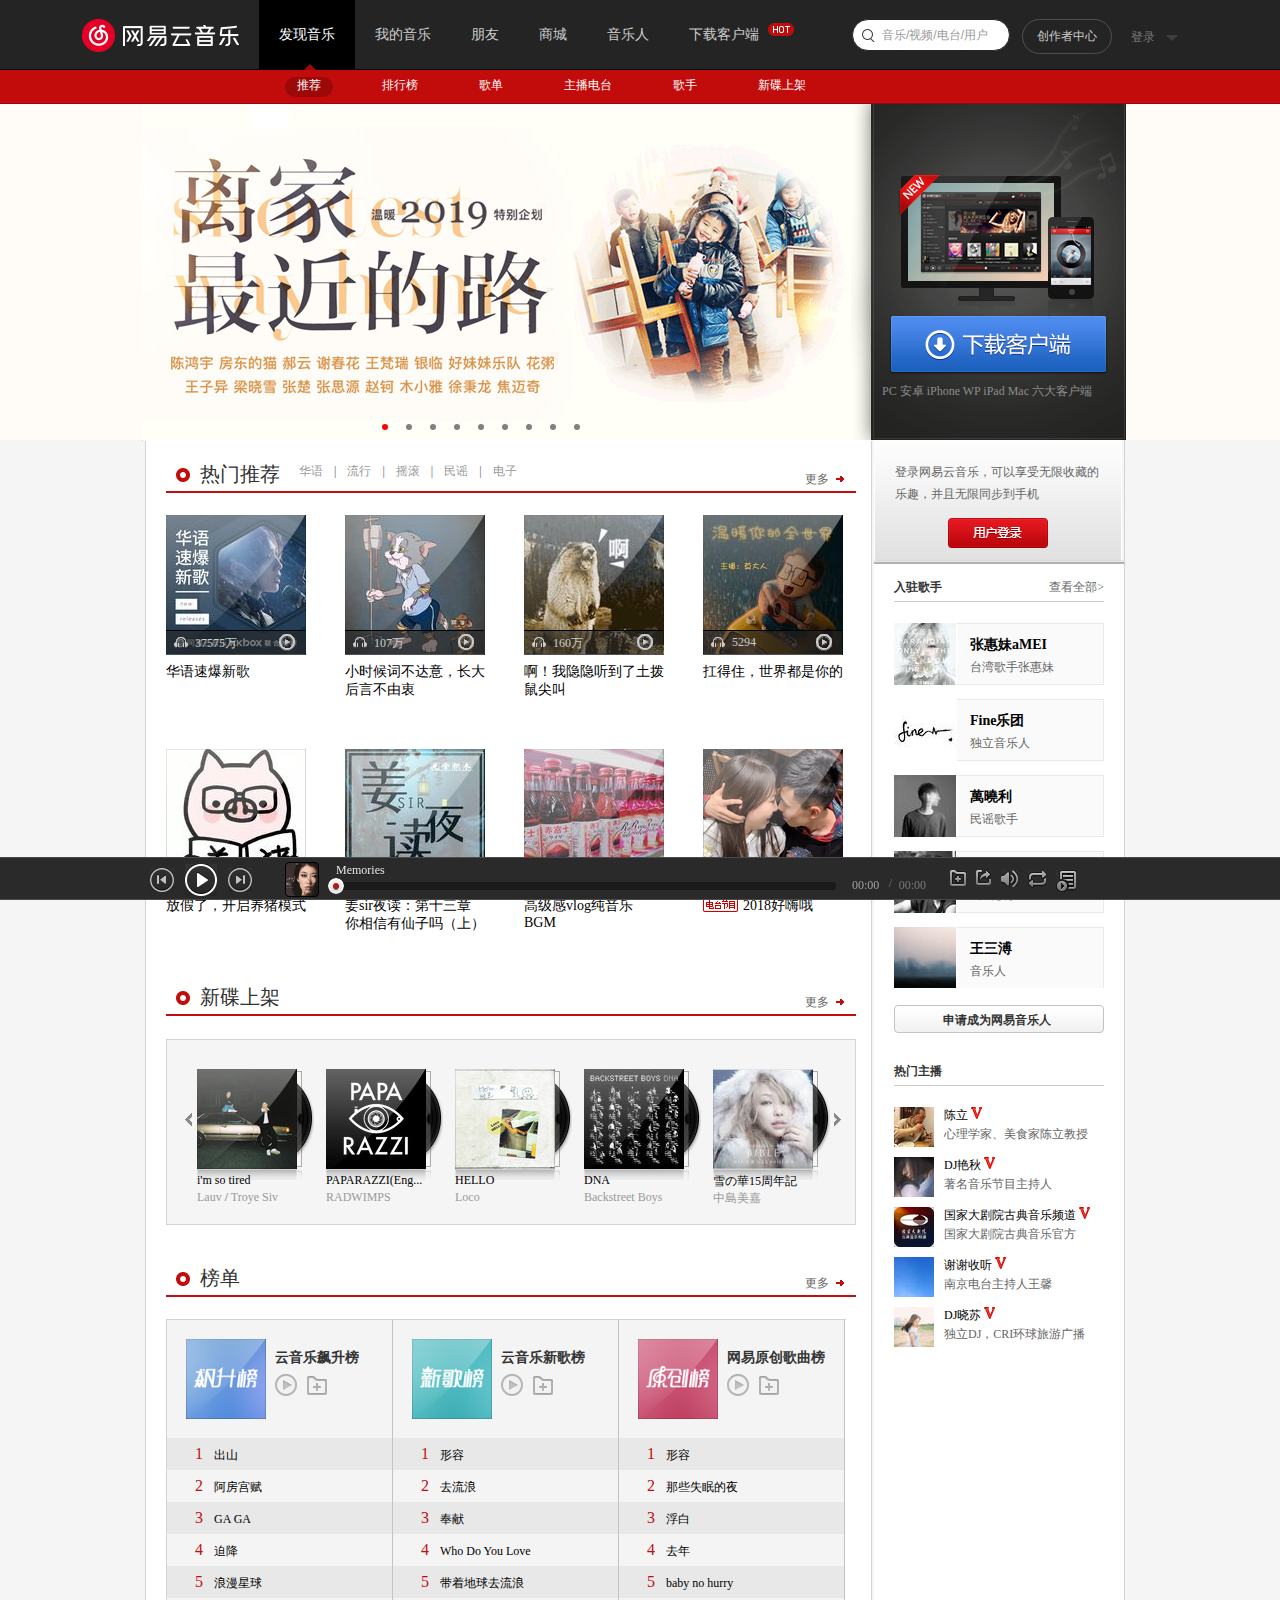
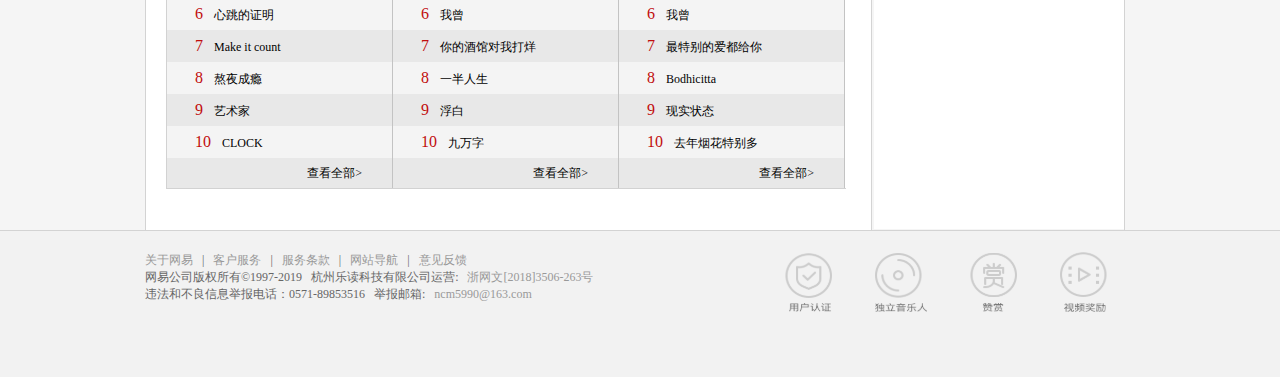
<file: out/artifacts/contenttest_war_exploded/index.html>
<!DOCTYPE html>
<html lang="en">

<head>
    <meta charset="UTF-8">
    <title>网易云音乐</title>
    <link href="http://s1.music.126.net/style/favicon.ico?v20180823" rel="shortcut icon">
    <link rel="stylesheet" href="css\reset.css">
    <link rel="stylesheet" href="css\header.css">
    <link rel="stylesheet" href="css\SecNav.css">
    <link rel="stylesheet" href="css\bigImg.css">
    <link rel="stylesheet" href="css\left_part.css">
    <link rel="stylesheet" href="css\right_part.css">
    <link rel="stylesheet" href="css\footer.css">
    <link rel="stylesheet" href="css\log_box.css">
    <link rel="stylesheet" href="css\audio.css">

    <script defer src="js\header.js"></script>
    <script defer src="js\log_box.js"></script>
    <script defer src="js\bigImg.js"></script>
    <script defer src="js\left_part2.js"></script>
    <script defer src="js\up_btn.js"></script>
    <script defer src="js/jquery.min.js"></script>
    <script defer src="js/audio1.js"></script>
    <script defer src="js/audio2.js"></script>
</head>

<body>

    <!-- 登录框 -->

    <div class="log_box_phone">

        <!-- 手机号登录 -->
        <div class="log_phone">

            <div class="log_phone_p">手机号登录</div>

        </div>

        <!-- 下方容器 -->
        <div class="log_container">

            <!-- 输入框容器 -->
            <div class="input_container">

                <!-- 输入手机号 -->
                <div class="input_phone">

                    <div class="phone_wrap">

                        <a href="#" class="current">

                            <!-- 号码归属地 -->
                            <span class="code">+86</span>
                            <!-- 下拉箭头 -->
                            <span class="down_triangle"></span>

                        </a>

                        <div class="txtwrap">

                            <input type="text" placeholder="请输入手机号" id="input_phone">

                        </div>

                        <!-- 号码归属地选项 -->
                        <ul class="list_options"></ul>

                    </div>

                </div>

                <!-- 输入密码 -->
                <div class="input_password">

                    <input type="password" placeholder="请输入密码" id="pw">

                </div>

                <!-- 自动登录、忘记密码 -->
                <div class="log_else">

                    <label>

                        <input type="checkbox" checked="checked" class="log_auto">
                        自动登录

                    </label>

                    <a href="#">忘记密码？</a>

                </div>

                <!-- 点击登录 -->
                <div class="log_onclick">

                    <a href="#">
                        登 录
                    </a>

                </div>

            </div>

            <!-- 下方的底部容器 -->
            <div class="log_bottom">

                <a href="#" class="log_bottom_link1" id="log_bottom_phone_link1">
                    <&nbsp;&nbsp;其他登录方式</a> <a href="#" class="log_bottom_link2">没有账号？免费注册&nbsp;&nbsp;>
                </a>

            </div>

        </div>

        <!-- 关闭窗口 -->
        <span class="closeWindow_phone"></span>

    </div>

    <!-- 网易邮箱账号登录 -->
    <div class="log_box_WY">
        <div class="log_WY">
            <div class="log_WY_p">网易邮箱账号登录</div>
        </div>
        <!-- 下方容器 -->
        <div class="log_container">
            <!-- 输入框容器 -->
            <div class="input_container">
                <!-- 输入网易账号 -->
                <div class="input_phone">
                    <div class="WY_wrap">
                        <div class="txtwrap">
                            <input type="text" placeholder="请输入账号" id="input_WY">
                        </div>
                    </div>
                </div>
                <!-- 输入密码 -->
                <div class="input_password">
                    <input type="password" placeholder="请输入密码" id="pw">
                </div>
                <!-- 自动登录、忘记密码 -->
                <div class="log_else">
                    <label>
                        <input type="checkbox" checked="checked" class="log_auto">
                        自动登录
                    </label>
                    <a href="#">忘记密码？</a>
                </div>
                <!-- 点击登录 -->
                <div class="log_onclick">
                    <a href="#">
                        登 录
                    </a>
                </div>
            </div>
            <!-- 下方的底部容器 -->
            <div class="log_bottom">
                <a href="#" class="log_bottom_link1" id="log_bottom_WY_link1">
                    <&nbsp;&nbsp;其他登录方式 </a> 
            </div> 
        </div> 
        <!-- 关闭窗口 -->           
        <span class="closeWindow_WY"></span>
    </div>

    <!-- 账号注册 -->
    <div class="log_box_reg">
        <!-- 手机号注册 -->
        <div class="log_reg">
            <div class="log_reg_p">手机号注册</div>
        </div>
        <!-- 下方容器 -->
        <div class="log_container">
            <!-- 输入框容器 -->
            <div class="input_container">
                <div class="reg_phone">
                    <label>手机号：</label>
                </div>
                <!-- 输入手机号 -->
                <div class="input_reg">
                    <div class="reg_wrap">
                        <a href="#" class="current">
                            <!-- 号码归属地 -->
                            <span class="code">+86</span>
                            <!-- 下拉箭头 -->
                            <span class="down_triangle"></span>
                        </a>
                        <div class="txtwrap">
                            <input type="text" placeholder="请输入手机号" id="input_phone">
                        </div>
                        <!-- 号码归属地选项 -->
                        <ul class="list_options"></ul>
                    </div>
                </div>
                <div class="reg_password">
                    <label>密码：</label>
                </div>                
                <!-- 设置密码 -->
                <div class="input_password">
                    <input type="password" placeholder="设置登录密码，不少于6位" id="pw">
                </div>
                <!-- 下一步 -->
                <div class="log_onclick">
                    <a href="#">
                        下一步
                    </a>
                </div>
            </div>
            <!-- 下方的底部容器 -->
            <div class="log_bottom">
                <a href="#" class="log_bottom_link1" id="log_bottom_reg_link1">
                    <&nbsp;&nbsp;返回登录</a> 
            </div>
        </div>
        <!-- 关闭窗口 -->
        <span class="closeWindow_reg"></span>
    </div>
    
    <!-- 其他登录方式（全部） -->
    <div class="log_box_total">
        <!-- 登录 -->
        <div class="log_total">
            <div class="log_total_p">登录</div>
        </div>
        <div class="log_total_container">
            <div class="log_total_box">
                <div class="log_total_inner">
                    <div class="log_total_left">
                        <!-- 背景图 -->
                        <div class="log_total_left_bac"></div>
                        <!-- 手机号登录 -->
                        <div class="log_total_phone">
                            <a href="#" class="log_total_phone_btn">
                                <i>手机号登录</i>
                            </a>
                        </div>
                        <!-- 注册 -->
                        <div class="log_total_reg">
                            <a href="#" class="log_total_reg_btn">
                                <i>注 册</i>
                            </a>                            
                        </div>
                    </div>
                    <!-- 右侧图标区 -->
                    <div class="log_total_right">
                        <ul>
                            <li>
                                <a href="#" >
                                    <i class="log_total_right_WX"></i>
                                    微信登录
                                </a>
                            </li>
                            <li>
                                <a href="#">
                                    <i class="log_total_right_QQ"></i>
                                    QQ登录
                                </a>
                            </li>
                            <li>
                                <a href="#">
                                    <i class="log_total_right_WB"></i>
                                    微博登录
                                </a>
                            </li>
                            <li>
                                <a href="#">
                                    <i class="log_total_right_WY"></i>
                                    网易邮箱账号登录
                                </a>
                            </li>
                        </ul>
                    </div>
                </div>
            </div>
        </div>
        <!-- 关闭窗口 -->
        <span class="closeWindow_total"></span>
    </div>    


    <!-- 头部 -->
    <header>

        <!-- 内容区域 -->
        <div class="container">

            <!-- LOGO -->
            <a href="#">
                <div class="logo"></div>
            </a>

            <!-- 导航条 -->
            <nav>
                <ul>
                    <li id="black">发现音乐</li>
                    <li>我的音乐</li>
                    <li>朋友</li>
                    <li>商城</li>
                    <li>音乐人</li>
                    <li>下载客户端</li>
                </ul>
                <div class="hot"></div>
            </nav>

            <!-- 搜索框 -->
            <div class="search">
                <input type="text" id="search_text" value="音乐/视频/电台/用户">
                <div class="img_search"></div>
            </div>

            <!-- 创作者中心 -->
            <a href="#">
                <div class="center">创作者中心</div>
            </a>

            <!-- 登陆选项 -->
            <div class="logIn">
                <span class="logIn_p">登录</span>
                <ul id="logIn">
                    <li>
                        手机号登录
                        <div id="phone"></div>
                    </li>
                    <li>
                        微信登录
                        <div id="WeChat"></div>
                    </li>
                    <li>
                        QQ登录
                        <div id="QQ"></div>
                    </li>
                    <li>
                        新浪微博登录
                        <div id="sina"></div>
                    </li>
                    <li>
                        网易邮箱账号登录
                        <div id="WangYi"></div>
                    </li>
                </ul>
            </div>

            <!-- 登录选项右侧三角 -->
            <div class="triangle"></div>

        </div>

    </header>

    <!-- 副导航栏 -->

    <div class="SecNav">

        <div class="box1">
            <div class="box2">
                <span id="red-triangle">推荐</span>
                <span>排行榜</span>
                <span>歌单</span>
                <span>主播电台</span>
                <span>歌手</span>
                <span>新碟上架</span>
            </div>
        </div>

    </div>

    <!-- 大图轮播 -->

    <div class="bigImg">

        <div id='container'>

            <!-- 轮播图 -->
            <ul id='photos'>

                <li class='pictures' id='#fffcf7' style='z-index: 2;'><img src='img/bigImg/1.jpg'></li>
                <li class='pictures' id='#b292a1'><img src='img/bigImg/2.jpg'></li>
                <li class='pictures' id='#040404'><img src='img/bigImg/3.jpg'></li>
                <li class='pictures' id='#ffd583'><img src='img/bigImg/4.jpg'></li>
                <li class='pictures' id='#b3bbd5'><img src='img/bigImg/5.jpg'></li>
                <li class='pictures' id='#e9eaec'><img src='img/bigImg/6.jpg'></li>
                <li class='pictures' id='#123d4d'><img src='img/bigImg/7.jpg'></li>
                <li class='pictures' id='#ffffff'><img src='img/bigImg/8.jpg'></li>
                <li class='pictures' id='#3b5951'><img src='img/bigImg/9.jpg'></li>

                <!-- 左右翻页 -->
                <div id='arrows'>

                    <span class='arrow' id="left">
                        <</span> <span class='arrow' id="right" style='float: right;'>>
                    </span>

                </div>

            </ul>

            <!-- 下载客户端 -->
            <div class="client-download">
                <div class="download"></div>
                <p>PC 安卓 iPhone WP iPad Mac 六大客户端</p>
            </div>

        </div>

        <!-- 底部圆点 -->
        <div id='buttons'>

            <span class='button' style='background-color: red;'></span>
            <span class='button'></span>
            <span class='button'></span>
            <span class='button'></span>
            <span class='button'></span>
            <span class='button'></span>
            <span class='button'></span>
            <span class='button'></span>
            <span class='button'></span>

        </div>

    </div>

    <!-- 网站正文 -->

    <article>

        <div class="box_article">

            <div class="inner_article">

                <!-- 左侧边栏 -->
                <div class="left_part">

                    <!-- 热门推荐 -->
                    <div class="left_part1">

                        <!-- 热门推荐顶部底框 -->
                        <div class="left_part1_bor">

                            <span class="red_dot"></span>
                            <a href="#" class="left_part1_bor_p">热门推荐</a>

                            <div class="left_part1_link">
                                <a href="#" id="left_part1_p">华语</a>
                                <span class="line">|</span>
                                <a href="#" id="left_part1_p">流行</a>
                                <span class="line">|</span>
                                <a href="#" id="left_part1_p">摇滚</a>
                                <span class="line">|</span>
                                <a href="#" id="left_part1_p">民谣</a>
                                <span class="line">|</span>
                                <a href="#" id="left_part1_p">电子</a>
                            </div>

                            <a href="#" class="more">更多</a>
                            <span class="red_arrow"></span>

                        </div>

                        <!-- 图片 -->
                        <div class="left_part1_pic">

                            <!-- 上区域 -->
                            <div class="up-down">

                                <!-- 图片框1/8 -->
                                <div class="little_pic1">

                                    <div class="play">

                                        <!-- 耳机 -->
                                        <span class="earphone"></span>

                                        <!-- 播放量 -->
                                        <p>37575万</p>

                                        <!-- 播放 -->
                                        <span class="play_pic"></span>

                                    </div>
                                    <!-- 下方播放栏 -->


                                    <!-- 底部文字（华语速爆新歌） -->
                                    <p class="part1_below_p">华语速爆新歌</p>

                                </div>

                                <div class="little_pic2">
                                    <div class="play">
                                        <span class="earphone"></span>
                                        <p>107万</p>
                                        <span class="play_pic"></span>
                                    </div>
                                    <p class="part1_below_p">小时候词不达意，长大后言不由衷</p>
                                </div>

                                <div class="little_pic3">
                                    <div class="play">
                                        <span class="earphone"></span>
                                        <p>160万</p>
                                        <span class="play_pic"></span>
                                    </div>
                                    <p class="part1_below_p">啊！我隐隐听到了土拨鼠尖叫</p>
                                </div>

                                <div class="little_pic4">
                                    <div class="play">
                                        <span class="earphone"></span>
                                        <p>5294</p>
                                        <span class="play_pic"></span>
                                    </div>
                                    <p class="part1_below_p">扛得住，世界都是你的</p>
                                </div>

                            </div>

                            <!-- 下区域（布局如上区域） -->
                            <div class="up-down">

                                <div class="little_pic5">
                                    <div class="play">
                                        <span class="earphone"></span>
                                        <p>340万</p>
                                        <span class="play_pic"></span>
                                    </div>
                                    <p class="part1_below_p">放假了，开启养猪模式</p>
                                </div>

                                <div class="little_pic6">
                                    <div class="play">
                                        <span class="earphone"></span>
                                        <p>2119</p>
                                        <span class="play_pic"></span>
                                    </div>
                                    <p class="part1_below_p">姜sir夜读：第十三章 你相信有仙子吗（上）</p>
                                </div>

                                <div class="little_pic7">
                                    <div class="play">
                                        <span class="earphone"></span>
                                        <p>960万</p>
                                        <span class="play_pic"></span>
                                    </div>
                                    <p class="part1_below_p">高级感vlog纯音乐BGM</p>
                                </div>

                                <div class="little_pic8">
                                    <div class="play">
                                        <span class="earphone"></span>
                                        <p>389万</p>
                                        <span class="play_pic"></span>
                                    </div>
                                    <p class="part1_below_p" id="_radio">
                                        <span></span>
                                        2018好嗨哦
                                    </p>
                                </div>

                            </div>
                        </div>

                    </div>

                    <!-- 新碟上架 -->
                    <div class="left_part2">

                        <!-- 新碟上架顶部底框 -->
                        <div class="left_part2_bor">

                            <span class="red_dot"></span>
                            <a href="#" class="left_part2_bor_p">新碟上架</a>

                            <a href="#" class="more">更多</a>
                            <span class="red_arrow"></span>

                        </div>

                        <!-- 图片 -->

                        <!-- 大边框 -->
                        <div class="left_part2_pic">

                            <!-- 长条 -->
                            <div class="left_part2_box">

                                <!-- 竖形 -->
                                <div class="left_part2_littleBox" id="left_part2_littleBox1">

                                    <!-- 专辑图片 -->
                                    <img src="img/left_part/part2/1.jpg" alt="">
                                    <!-- 播放图标 -->
                                    <span class="left_part2_play"></span>
                                    <!-- 歌名 -->
                                    <p class="SongName">i'm so tired</p>
                                    <!-- 歌手 -->
                                    <div class="SingerName">
                                        <a href="#" id="left_part2_p">Lauv</a>
                                        <span class="line">/</span>
                                        <a href="#" id="left_part2_p">Troye Siv</a>
                                    </div>

                                </div>

                                <div class="left_part2_littleBox">
                                    <img src="img/left_part/part2/2.jpg" alt="">
                                    <span class="left_part2_play"></span>
                                    <p class="SongName">PAPARAZZI(Eng...</p>
                                    <div class="SingerName">
                                        <a href="#" id="left_part2_p">RADWIMPS</a>
                                    </div>
                                </div>

                                <div class="left_part2_littleBox">
                                    <img src="img/left_part/part2/3.jpg" alt="">
                                    <span class="left_part2_play"></span>
                                    <p class="SongName">HELLO</p>
                                    <div class="SingerName">
                                        <a href="#" id="left_part2_p">Loco</a>
                                    </div>
                                </div>

                                <div class="left_part2_littleBox">
                                    <img src="img/left_part/part2/4.jpg" alt="">
                                    <span class="left_part2_play"></span>
                                    <p class="SongName">DNA</p>
                                    <div class="SingerName">
                                        <a href="#" id="left_part2_p">Backstreet Boys</a>
                                    </div>
                                </div>

                                <div class="left_part2_littleBox">
                                    <img src="img/left_part/part2/5.jpg" alt="">
                                    <span class="left_part2_play"></span>
                                    <p class="SongName">雪の華15周年記</p>
                                    <div class="SingerName">
                                        <a href="#" id="left_part2_p">中島美嘉</a>
                                    </div>
                                </div>

                                <div class="left_part2_littleBox">
                                    <img src="img/left_part/part2/6.jpg" alt="">
                                    <span class="left_part2_play"></span>
                                    <p class="SongName">thank u, next</p>
                                    <div class="SingerName">
                                        <a href="#" id="left_part2_p">Ariana Grande</a>
                                    </div>
                                </div>

                                <div class="left_part2_littleBox">
                                    <img src="img/left_part/part2/7.jpg" alt="">
                                    <span class="left_part2_play"></span>
                                    <p class="SongName">2019年中央广播</p>
                                    <div class="SingerName">
                                        <a href="#" id="left_part2_p">群星</a>
                                    </div>
                                </div>

                                <div class="left_part2_littleBox">
                                    <img src="img/left_part/part2/8.jpg" alt="">
                                    <span class="left_part2_play"></span>
                                    <p class="SongName">Blossoms</p>
                                    <div class="SingerName">
                                        <a href="#" id="left_part2_p">Far East Movem</a>
                                    </div>
                                </div>

                                <div class="left_part2_littleBox">
                                    <img src="img/left_part/part2/9.jpg" alt="">
                                    <span class="left_part2_play"></span>
                                    <p class="SongName">离家最近的路</p>
                                    <div class="SingerName">
                                        <a href="#" id="left_part2_p">花粥</a>
                                        <span class="line">/</span>
                                        <a href="#" id="left_part2_p">陈鸿宇</a>
                                    </div>
                                </div>

                                <div class="left_part2_littleBox">
                                    <img src="img/left_part/part2/10.jpg" alt="">
                                    <span class="left_part2_play"></span>
                                    <p class="SongName">起风了</p>
                                    <div class="SingerName">
                                        <a href="#" id="left_part2_p">吴青峰</a>
                                    </div>
                                </div>

                            </div>

                        </div>

                    </div>

                    <!-- 榜单 -->
                    <div class="left_part3">

                        <!-- 榜单顶部底框 -->
                        <div class="left_part3_bor">

                            <span class="red_dot"></span>
                            <a href="#" class="left_part3_bor_p">榜单</a>

                            <a href="#" class="more">更多</a>
                            <span class="red_arrow"></span>

                        </div>

                        <!-- 下方正文 -->
                        <div class="left_part3_pic">

                            <div class="left_part3_container">

                                <!-- 1/3 -->
                                <div class="left_part3_box">

                                    <!-- 专辑图片栏 -->
                                    <div class="part3_album">

                                        <!-- 图片 -->
                                        <img src="img/left_part/part3/飙升榜.jpg" alt="">

                                        <div class="album_box">

                                            <!-- 文字 -->
                                            <div class="album_box_p">云音乐飙升榜</div>

                                            <!-- 图标 -->
                                            <div class="album_box_icon">

                                                <!-- 播放 -->
                                                <span class="album_box_icon_play"></span>
                                                <!-- 收藏 -->
                                                <span class="album_box_icon_collection"></span>

                                            </div>

                                        </div>

                                    </div>

                                    <!-- 排行榜 -->
                                    <div class="part3_list">

                                        <div class="part3_list_color1">

                                            <!-- 排序 -->
                                            <span class="part3_list_num">1</span>
                                            <!-- 歌名 -->
                                            <a href="#" class="part3_list_p">出山</a>

                                            <!-- 图标 -->
                                            <span class="box_icon">
                                                <span class="little_play"></span>
                                                <span class="little_plus"></span>
                                                <span class="little_collection"></span>
                                            </span>

                                        </div>

                                        <div class="part3_list_color2">
                                            <span class="part3_list_num">2</span>
                                            <a href="#" class="part3_list_p">阿房宫赋</a>
                                            <span class="box_icon">
                                                <span class="little_play"></span>
                                                <span class="little_plus"></span>
                                                <span class="little_collection"></span>
                                            </span>
                                        </div>

                                        <div class="part3_list_color1">
                                            <span class="part3_list_num">3</span>
                                            <a href="#" class="part3_list_p">GA GA</a>
                                            <span class="box_icon">
                                                <span class="little_play"></span>
                                                <span class="little_plus"></span>
                                                <span class="little_collection"></span>
                                            </span>
                                        </div>

                                        <div class="part3_list_color2">
                                            <span class="part3_list_num">4</span>
                                            <a href="#" class="part3_list_p">迫降</a>
                                            <span class="box_icon">
                                                <span class="little_play"></span>
                                                <span class="little_plus"></span>
                                                <span class="little_collection"></span>
                                            </span>
                                        </div>

                                        <div class="part3_list_color1">
                                            <span class="part3_list_num">5</span>
                                            <a href="#" class="part3_list_p">浪漫星球</a>
                                            <span class="box_icon">
                                                <span class="little_play"></span>
                                                <span class="little_plus"></span>
                                                <span class="little_collection"></span>
                                            </span>
                                        </div>

                                        <div class="part3_list_color2">
                                            <span class="part3_list_num">6</span>
                                            <a href="#" class="part3_list_p">心跳的证明</a>
                                            <span class="box_icon">
                                                <span class="little_play"></span>
                                                <span class="little_plus"></span>
                                                <span class="little_collection"></span>
                                            </span>
                                        </div>

                                        <div class="part3_list_color1">
                                            <span class="part3_list_num">7</span>
                                            <a href="#" class="part3_list_p">Make it count</a>
                                            <span class="box_icon">
                                                <span class="little_play"></span>
                                                <span class="little_plus"></span>
                                                <span class="little_collection"></span>
                                            </span>
                                        </div>

                                        <div class="part3_list_color2">
                                            <span class="part3_list_num">8</span>
                                            <a href="#" class="part3_list_p">熬夜成瘾</a>
                                            <span class="box_icon">
                                                <span class="little_play"></span>
                                                <span class="little_plus"></span>
                                                <span class="little_collection"></span>
                                            </span>
                                        </div>

                                        <div class="part3_list_color1">
                                            <span class="part3_list_num">9</span>
                                            <a href="#" class="part3_list_p">艺术家</a>
                                            <span class="box_icon">
                                                <span class="little_play"></span>
                                                <span class="little_plus"></span>
                                                <span class="little_collection"></span>
                                            </span>
                                        </div>

                                        <div class="part3_list_color2">
                                            <span class="part3_list_num">10</span>
                                            <a href="#" class="part3_list_p">CLOCK</a>
                                            <span class="box_icon">
                                                <span class="little_play"></span>
                                                <span class="little_plus"></span>
                                                <span class="little_collection"></span>
                                            </span>
                                        </div>

                                    </div>

                                    <!-- 查看全部 -->
                                    <div class="part3_total">
                                        <a href="#">查看全部></a>
                                    </div>

                                </div>

                                <!-- 二 -->
                                <div class="left_part3_box">

                                    <!-- 专辑图片栏 -->
                                    <div class="part3_album">

                                        <!-- 图片 -->
                                        <img src="img/left_part/part3/新歌榜.jpg" alt="">

                                        <div class="album_box">

                                            <!-- 文字 -->
                                            <div class="album_box_p">云音乐新歌榜</div>

                                            <!-- 图标 -->
                                            <div class="album_box_icon">

                                                <!-- 播放 -->
                                                <span class="album_box_icon_play"></span>
                                                <!-- 收藏 -->
                                                <span class="album_box_icon_collection"></span>

                                            </div>

                                        </div>

                                    </div>

                                    <!-- 排行榜 -->
                                    <div class="part3_list">

                                        <div class="part3_list_color1">

                                            <!-- 排序 -->
                                            <span class="part3_list_num">1</span>
                                            <!-- 歌名 -->
                                            <a href="#" class="part3_list_p">形容</a>

                                            <!-- 图标 -->
                                            <span class="box_icon">
                                                <span class="little_play"></span>
                                                <span class="little_plus"></span>
                                                <span class="little_collection"></span>
                                            </span>

                                        </div>

                                        <div class="part3_list_color2">
                                            <span class="part3_list_num">2</span>
                                            <a href="#" class="part3_list_p">去流浪</a>
                                            <span class="box_icon">
                                                <span class="little_play"></span>
                                                <span class="little_plus"></span>
                                                <span class="little_collection"></span>
                                            </span>
                                        </div>

                                        <div class="part3_list_color1">
                                            <span class="part3_list_num">3</span>
                                            <a href="#" class="part3_list_p">奉献</a>
                                            <span class="box_icon">
                                                <span class="little_play"></span>
                                                <span class="little_plus"></span>
                                                <span class="little_collection"></span>
                                            </span>
                                        </div>

                                        <div class="part3_list_color2">
                                            <span class="part3_list_num">4</span>
                                            <a href="#" class="part3_list_p">Who Do You Love</a>
                                            <span class="box_icon">
                                                <span class="little_play"></span>
                                                <span class="little_plus"></span>
                                                <span class="little_collection"></span>
                                            </span>
                                        </div>

                                        <div class="part3_list_color1">
                                            <span class="part3_list_num">5</span>
                                            <a href="#" class="part3_list_p">带着地球去流浪</a>
                                            <span class="box_icon">
                                                <span class="little_play"></span>
                                                <span class="little_plus"></span>
                                                <span class="little_collection"></span>
                                            </span>
                                        </div>

                                        <div class="part3_list_color2">
                                            <span class="part3_list_num">6</span>
                                            <a href="#" class="part3_list_p">我曾</a>
                                            <span class="box_icon">
                                                <span class="little_play"></span>
                                                <span class="little_plus"></span>
                                                <span class="little_collection"></span>
                                            </span>
                                        </div>

                                        <div class="part3_list_color1">
                                            <span class="part3_list_num">7</span>
                                            <a href="#" class="part3_list_p">你的酒馆对我打烊</a>
                                            <span class="box_icon">
                                                <span class="little_play"></span>
                                                <span class="little_plus"></span>
                                                <span class="little_collection"></span>
                                            </span>
                                        </div>

                                        <div class="part3_list_color2">
                                            <span class="part3_list_num">8</span>
                                            <a href="#" class="part3_list_p">一半人生</a>
                                            <span class="box_icon">
                                                <span class="little_play"></span>
                                                <span class="little_plus"></span>
                                                <span class="little_collection"></span>
                                            </span>
                                        </div>

                                        <div class="part3_list_color1">
                                            <span class="part3_list_num">9</span>
                                            <a href="#" class="part3_list_p">浮白</a>
                                            <span class="box_icon">
                                                <span class="little_play"></span>
                                                <span class="little_plus"></span>
                                                <span class="little_collection"></span>
                                            </span>
                                        </div>

                                        <div class="part3_list_color2">
                                            <span class="part3_list_num">10</span>
                                            <a href="#" class="part3_list_p">九万字</a>
                                            <span class="box_icon">
                                                <span class="little_play"></span>
                                                <span class="little_plus"></span>
                                                <span class="little_collection"></span>
                                            </span>
                                        </div>

                                    </div>

                                    <!-- 查看全部 -->
                                    <div class="part3_total">
                                        <a href="#">查看全部></a>
                                    </div>

                                </div>

                                <!-- 三                                 -->
                                <div class="left_part3_box">

                                    <!-- 专辑图片栏 -->
                                    <div class="part3_album">

                                        <!-- 图片 -->
                                        <img src="img/left_part/part3//原创榜.jpg" alt="">

                                        <div class="album_box">

                                            <!-- 文字 -->
                                            <div class="album_box_p">网易原创歌曲榜</div>

                                            <!-- 图标 -->
                                            <div class="album_box_icon">

                                                <!-- 播放 -->
                                                <span class="album_box_icon_play"></span>
                                                <!-- 收藏 -->
                                                <span class="album_box_icon_collection"></span>

                                            </div>

                                        </div>

                                    </div>

                                    <!-- 排行榜 -->
                                    <div class="part3_list">

                                        <div class="part3_list_color1">

                                            <!-- 排序 -->
                                            <span class="part3_list_num">1</span>
                                            <!-- 歌名 -->
                                            <a href="#" class="part3_list_p">形容</a>

                                            <!-- 图标 -->
                                            <span class="box_icon">
                                                <span class="little_play"></span>
                                                <span class="little_plus"></span>
                                                <span class="little_collection"></span>
                                            </span>

                                        </div>

                                        <div class="part3_list_color2">
                                            <span class="part3_list_num">2</span>
                                            <a href="#" class="part3_list_p">那些失眠的夜</a>
                                            <span class="box_icon">
                                                <span class="little_play"></span>
                                                <span class="little_plus"></span>
                                                <span class="little_collection"></span>
                                            </span>
                                        </div>

                                        <div class="part3_list_color1">
                                            <span class="part3_list_num">3</span>
                                            <a href="#" class="part3_list_p">浮白</a>
                                            <span class="box_icon">
                                                <span class="little_play"></span>
                                                <span class="little_plus"></span>
                                                <span class="little_collection"></span>
                                            </span>
                                        </div>

                                        <div class="part3_list_color2">
                                            <span class="part3_list_num">4</span>
                                            <a href="#" class="part3_list_p">去年</a>
                                            <span class="box_icon">
                                                <span class="little_play"></span>
                                                <span class="little_plus"></span>
                                                <span class="little_collection"></span>
                                            </span>
                                        </div>

                                        <div class="part3_list_color1">
                                            <span class="part3_list_num">5</span>
                                            <a href="#" class="part3_list_p">baby no hurry</a>
                                            <span class="box_icon">
                                                <span class="little_play"></span>
                                                <span class="little_plus"></span>
                                                <span class="little_collection"></span>
                                            </span>
                                        </div>

                                        <div class="part3_list_color2">
                                            <span class="part3_list_num">6</span>
                                            <a href="#" class="part3_list_p">我曾</a>
                                            <span class="box_icon">
                                                <span class="little_play"></span>
                                                <span class="little_plus"></span>
                                                <span class="little_collection"></span>
                                            </span>
                                        </div>

                                        <div class="part3_list_color1">
                                            <span class="part3_list_num">7</span>
                                            <a href="#" class="part3_list_p">最特别的爱都给你</a>
                                            <span class="box_icon">
                                                <span class="little_play"></span>
                                                <span class="little_plus"></span>
                                                <span class="little_collection"></span>
                                            </span>
                                        </div>

                                        <div class="part3_list_color2">
                                            <span class="part3_list_num">8</span>
                                            <a href="#" class="part3_list_p">Bodhicitta</a>
                                            <span class="box_icon">
                                                <span class="little_play"></span>
                                                <span class="little_plus"></span>
                                                <span class="little_collection"></span>
                                            </span>
                                        </div>

                                        <div class="part3_list_color1">
                                            <span class="part3_list_num">9</span>
                                            <a href="#" class="part3_list_p">现实状态</a>
                                            <span class="box_icon">
                                                <span class="little_play"></span>
                                                <span class="little_plus"></span>
                                                <span class="little_collection"></span>
                                            </span>
                                        </div>

                                        <div class="part3_list_color2">
                                            <span class="part3_list_num">10</span>
                                            <a href="#" class="part3_list_p">去年烟花特别多</a>
                                            <span class="box_icon">
                                                <span class="little_play"></span>
                                                <span class="little_plus"></span>
                                                <span class="little_collection"></span>
                                            </span>
                                        </div>

                                    </div>

                                    <!-- 查看全部 -->
                                    <div class="part3_total">
                                        <a href="#">查看全部></a>
                                    </div>

                                </div>

                            </div>

                        </div>

                    </div>

                </div>

                <!-- 右侧边栏 -->
                <div class="right_part">

                    <!-- 用户登录 -->
                    <div class="right_part1">

                        <div class="right_part1_p">登录网易云音乐，可以享受无限收藏的乐趣，并且无限同步到手机</div>
                        <div class="right_part1_bac"></div>

                    </div>

                    <!-- 分割线 -->
                    <div class="cutline"></div>

                    <!-- 入驻歌手 -->
                    <div class="right_part2">

                        <div class="right_part2_text">

                            <span>入驻歌手</span>
                            <a href="#">查看全部></a>

                        </div>

                        <div class="right_part2_pic">

                            <a href="#">
                                <div class="right_part2_pic_img">
                                    <img src="img/right_part/part2/1.png">
                                </div>
                                <div class="right_part2_pic_text">
                                    <h4>张惠妹aMEI</h4>
                                    <p>台湾歌手张惠妹</p>
                                </div>
                            </a>
                            <a href="#">
                                <div class="right_part2_pic_img">
                                    <img src="img/right_part/part2/2.png">
                                </div>
                                <div class="right_part2_pic_text">
                                    <h4>Fine乐团</h4>
                                    <p>独立音乐人</p>
                                </div>
                            </a>
                            <a href="#">
                                <div class="right_part2_pic_img">
                                    <img src="img/right_part/part2/3.png">
                                </div>
                                <div class="right_part2_pic_text">
                                    <h4>萬曉利</h4>
                                    <p>民谣歌手</p>
                                </div>
                            </a>
                            <a href="#">
                                <div class="right_part2_pic_img">
                                    <img src="img/right_part/part2/4.png">
                                </div>
                                <div class="right_part2_pic_text">
                                    <h4>音乐人赵雷</h4>
                                    <p>民谣歌手</p>
                                </div>
                            </a>
                            <a href="#">
                                <div class="right_part2_pic_img">
                                    <img src="img/right_part/part2/5.png">
                                </div>
                                <div class="right_part2_pic_text">
                                    <h4>王三溥</h4>
                                    <p>音乐人</p>
                                </div>
                            </a>

                        </div>

                    </div>

                    <!-- 申请成为网易音乐人 -->
                    <div class="right_part3">

                        <div class="right_part3_inner">
                            申请成为网易音乐人
                        </div>

                    </div>

                    <!-- 热门主播 -->
                    <div class="right_part4">

                        <div class="right_part4_text">

                            <span>热门主播</span>

                        </div>

                        <div class="right_part4_pic">

                            <div class="right_part4_pic_box">

                                <a href="#">
                                    <img src="img/right_part/part4/1.jpg" alt="">
                                </a>

                                <div class="right_part4_pic_text">

                                    <!-- V字图标 -->
                                    <div class="right_part4_pic_V">
                                        <span>陈立</span>
                                        <img src="img/right_part/part4/V.png" alt="">
                                    </div>
                                    <p>心理学家、美食家陈立教授</p>

                                </div>

                            </div>

                            <div class="right_part4_pic_box">
                                <a href="#">
                                    <img src="img/right_part/part4/2.jpg" alt="">
                                </a>
                                <div class="right_part4_pic_text">
                                    <div class="right_part4_pic_V">
                                        <span>DJ艳秋</span>
                                        <img src="img/right_part/part4/V.png" alt="">
                                    </div>
                                    <p>著名音乐节目主持人</p>
                                </div>
                            </div>

                            <div class="right_part4_pic_box">
                                <a href="#">
                                    <img src="img/right_part/part4/3.jpg" alt="">
                                </a>
                                <div class="right_part4_pic_text">
                                    <div class="right_part4_pic_V">
                                        <span>国家大剧院古典音乐频道</span>
                                        <img src="img/right_part/part4/V.png" alt="">
                                    </div>
                                    <p>国家大剧院古典音乐官方</p>
                                </div>
                            </div>

                            <div class="right_part4_pic_box">
                                <a href="#">
                                    <img src="img/right_part/part4/4.jpg" alt="">
                                </a>
                                <div class="right_part4_pic_text">
                                    <div class="right_part4_pic_V">
                                        <span>谢谢收听</span>
                                        <img src="img/right_part/part4/V.png" alt="">
                                    </div>
                                    <p>南京电台主持人王馨</p>
                                </div>
                            </div>

                            <div class="right_part4_pic_box">
                                <a href="#">
                                    <img src="img/right_part/part4/5.jpg" alt="">
                                </a>
                                <div class="right_part4_pic_text">
                                    <div class="right_part4_pic_V">
                                        <span>DJ晓苏</span>
                                        <img src="img/right_part/part4/V.png" alt="">
                                    </div>
                                    <p>独立DJ，CRI环球旅游广播</p>
                                </div>
                            </div>

                        </div>

                    </div>

                </div>

            </div>

        </div>

    </article>

    <!-- 网站底部 -->
    <footer>

        <div class="box_footer">

            <div class="inner_footer">

                <!-- 三行文本 -->
                <div class="text_footer">

                    <div class="footer_link">
                        <a href="#" id="footer_p">关于网易</a>
                        <span class="line">|</span>
                        <a href="#" id="footer_p">客户服务</a>
                        <span class="line">|</span>
                        <a href="#" id="footer_p">服务条款</a>
                        <span class="line">|</span>
                        <a href="#" id="footer_p">网站导航</a>
                        <span class="line">|</span>
                        <a href="#" id="footer_p">意见反馈</a>
                    </div>

                    <div class="footer_right">
                        <span class="line">网易公司版权所有©1997-2019</span>
                        <span class="line">杭州乐读科技有限公司运营:</span>
                        <a href="#" id="footer_p">浙网文[2018]3506-263号</a>
                    </div>

                    <div class="footer_contact">
                        <span class="line">违法和不良信息举报电话：0571-89853516</span>
                        <span class="line">举报邮箱:</span>
                        <a href="#" id="footer_p">ncm5990@163.com</a>
                    </div>

                </div>

                <!-- 四个图标 -->
                <div class="pic_footer">

                    <img src="img/footer/1.png">
                    <img src="img/footer/2.png">
                    <img src="img/footer/3.png">
                    <img src="img/footer/4.png">

                </div>

            </div>

        </div>

    </footer>

    <!-- 返回顶部按钮 -->
    <div id="up_btn"></div> 
    
    <!-- 底部音乐播放器 -->

    <div class="audio-box">
		<div class="audio-container">
            
            <!-- 上一曲、播放暂停、下一曲 -->
            <div class="audio-select1">
                <div class="audio-prev"></div>
                <div class="audio-play"></div>
                <div class="audio-next"></div>
            </div>            

            <!-- 歌曲封面 -->
            <div class="audio-cover"></div>

            <!-- 进度条 -->
            <div class="audio-body">
                <h3 class="audio-title">未知歌曲</h3>
                <div class="audio-backs">
                    <div class="audio-setbacks">
                        <!-- 红色进度条 -->
                        <i class="audio-this-setbacks">
                            <span class="audio-backs-btn"></span>
                        </i>
                        <span class="audio-cache-setbacks"></span>
                    </div>
                    <!-- 当前播放时间 -->
                    <div class="audio-this-time">00:00</div>
                    <span class="slash">/</span>
                    <!-- 总播放时长 -->
                    <div class="audio-count-time">00:00</div>
                </div>
            </div>       

            <!-- 右侧按钮区 -->
            <div class="audio-btn">
                <div class="audio-select2">
                    <div class="audio-collecting"></div>
                    <div class="audio-sharing"></div>
                    <div class="audio-volume"></div>
                    <div class="audio-mode"></div>
                    <div class="audio-menu"></div>
                </div>
            
                <!-- 音量条 -->
                <div class="audio-set-volume">
                    <div class="volume-box">
                        <i><span></span></i>
                    </div>
                </div>
            
                <!-- 歌曲列表 -->
            
                <div class="audio-list">
                    <div class="audio-list-head">
                        <p>播放列表</p>
                        <span class="menu-close">关闭</span>
                    </div>
                    <ul class="audio-inline"></ul>
                </div>
            </div>

		</div>
	</div>

</body>

</html>
</file>
